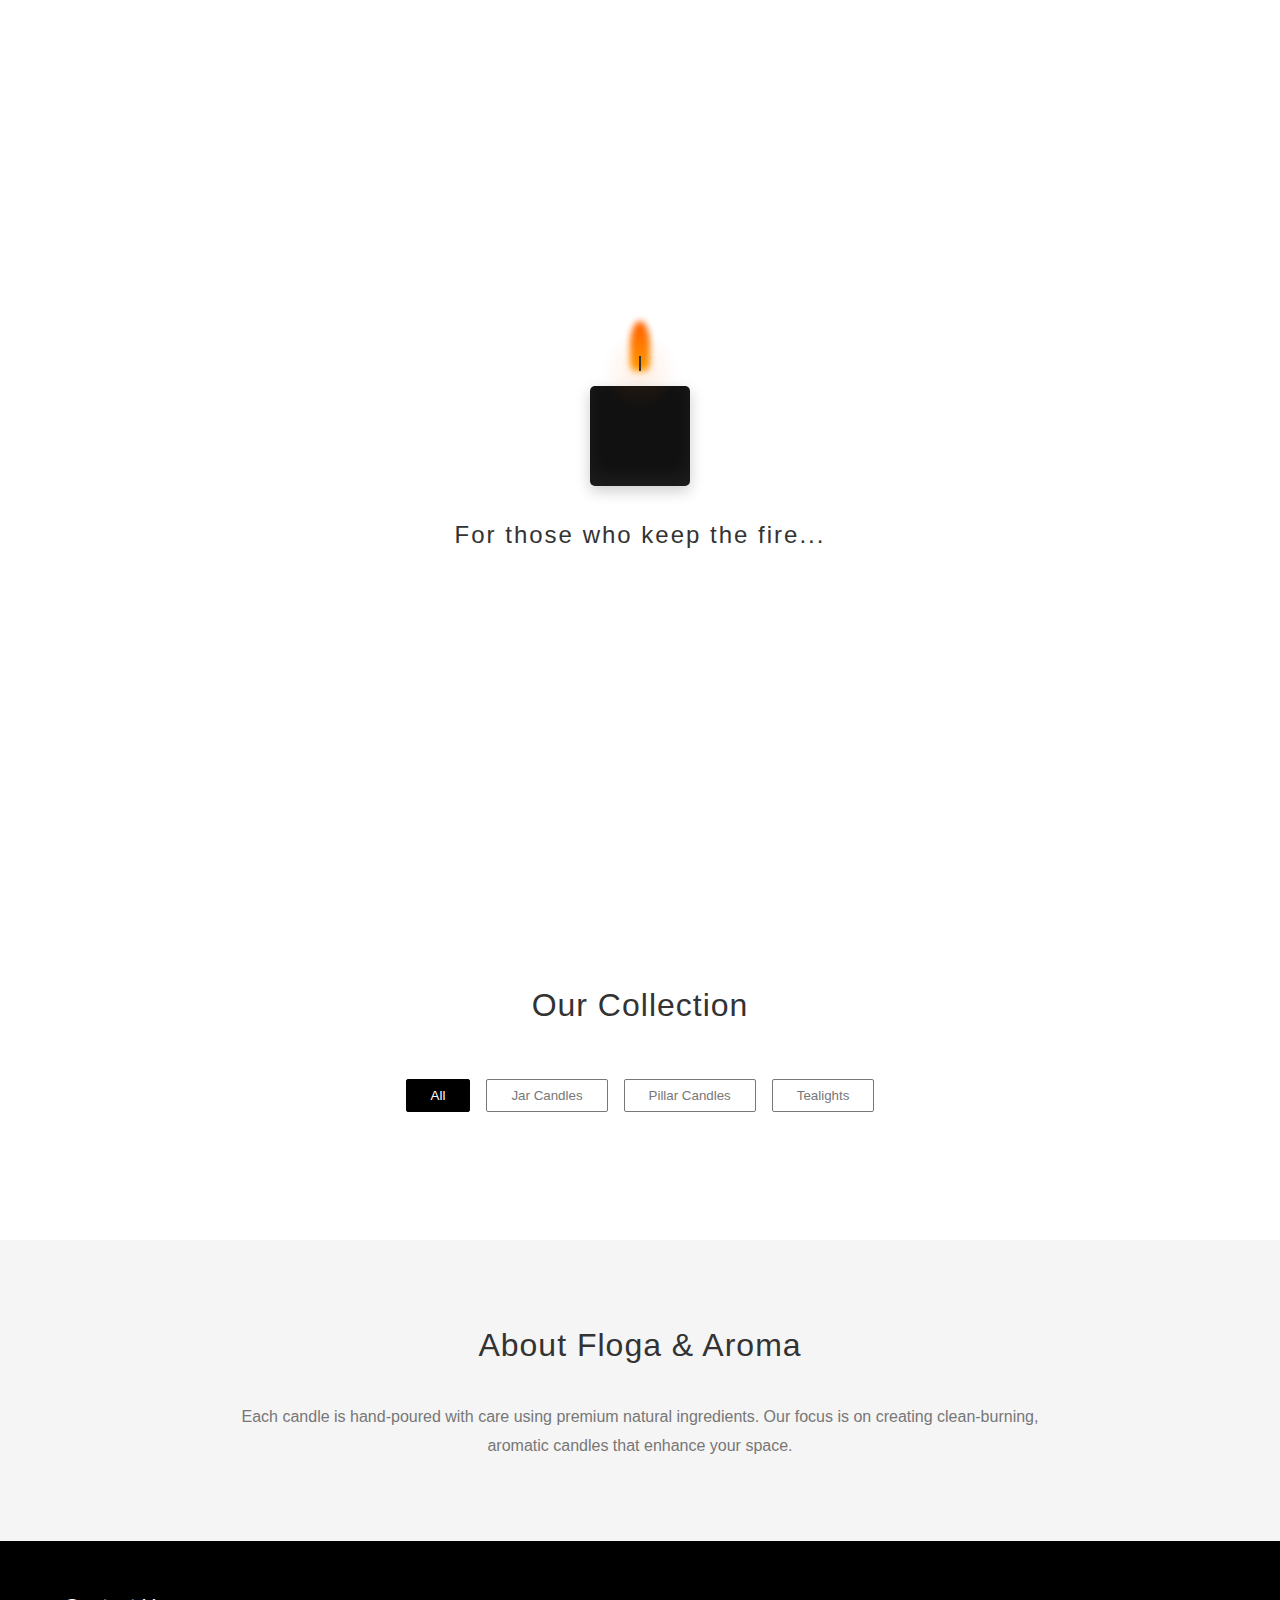
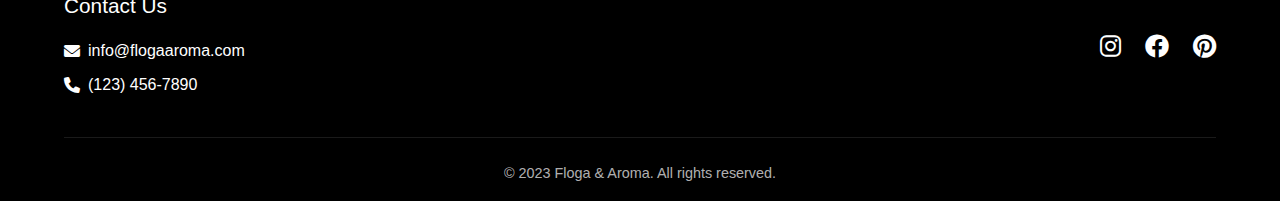
<file: index.html>
<!DOCTYPE html>
<html lang="en">

<head>
  <meta charset="UTF-8">
  <meta name="viewport" content="width=device-width, initial-scale=1.0">
  <title>Floga & Aroma | Handmade Candles</title>
  <link rel="stylesheet" href="style/style.css">
  <link rel="stylesheet" href="https://cdnjs.cloudflare.com/ajax/libs/font-awesome/6.0.0-beta3/css/all.min.css">
  <link rel="preconnect" href="https://fonts.googleapis.com">
  <link rel="preconnect" href="https://fonts.gstatic.com" crossorigin>
  <link rel="icon" href="favicon-new.svg" type="image/svg+xml">
  <link
    href="https://fonts.googleapis.com/css2?family=Bodoni+Moda:ital,opsz,wght@0,6..96,400..900;1,6..96,400..900&family=Playfair+Display:ital,wght@0,400..900;1,400..900&family=Tangerine:wght@400;700&family=WindSong:wght@400;500&display=swap"
    rel="stylesheet">
</head>

<body>
  <div class="loader">
    <div class="candle-container">
      <!-- Black Tin Candle -->
      <div class="tin-body"></div>
      <div class="tin-lid"></div>

      <!-- Wick -->
      <div class="wick"></div>

      <!-- Flame + Glow -->
      <div class="flame"></div>
      <div class="flame-glow"></div>
    </div>

    <!-- Your Text -->
    <p class="loading-text">For those who keep the fire...</p>
  </div>

  <header>
    <div class="logo">Floga & Aroma</div>
    <nav>
      <ul>
        <li><a href="#products">Products</a></li>
        <li><a href="#about">About</a></li>
        <li><a href="#contact">Contact</a></li>
      </ul>
    </nav>
  </header>

  <main>
    <section class="hero">
      <h1>Handcrafted Candles</h1>
      <p>Natural. Aromatic. Beautiful.</p>
      <a href="#products" class="cta-button">View Prices</a>
    </section>

    <section id="products" class="products">
      <h2>Our Collection</h2>
      <div class="filter-container">
        <button class="filter-btn active" data-filter="all">All</button>
        <button class="filter-btn" data-filter="jar">Jar Candles</button>
        <button class="filter-btn" data-filter="pillar">Pillar Candles</button>
        <button class="filter-btn" data-filter="tealight">Tealights</button>
      </div>
      <div class="product-grid">
        <!-- Products will be loaded via JavaScript -->
      </div>
    </section>

    <section id="about" class="about">
      <div class="about-content">
        <h2>About Floga & Aroma</h2>
        <p>Each candle is hand-poured with care using premium natural ingredients. Our focus is on creating
          clean-burning, aromatic candles that enhance your space.</p>
      </div>
    </section>
  </main>

  <footer id="contact">
    <div class="footer-content">
      <div class="contact-info">
        <h3>Contact Us</h3>
        <p><i class="fas fa-envelope"></i> info@flogaaroma.com</p>
        <p><i class="fas fa-phone"></i> (123) 456-7890</p>
      </div>
      <div class="social-links">
        <a href="#"><i class="fab fa-instagram"></i></a>
        <a href="#"><i class="fab fa-facebook"></i></a>
        <a href="#"><i class="fab fa-pinterest"></i></a>
      </div>
    </div>
    <div class="copyright">
      <p>&copy; 2023 Floga & Aroma. All rights reserved.</p>
    </div>
  </footer>

  <script src="script/script.js"></script>
</body>

</html>
</file>
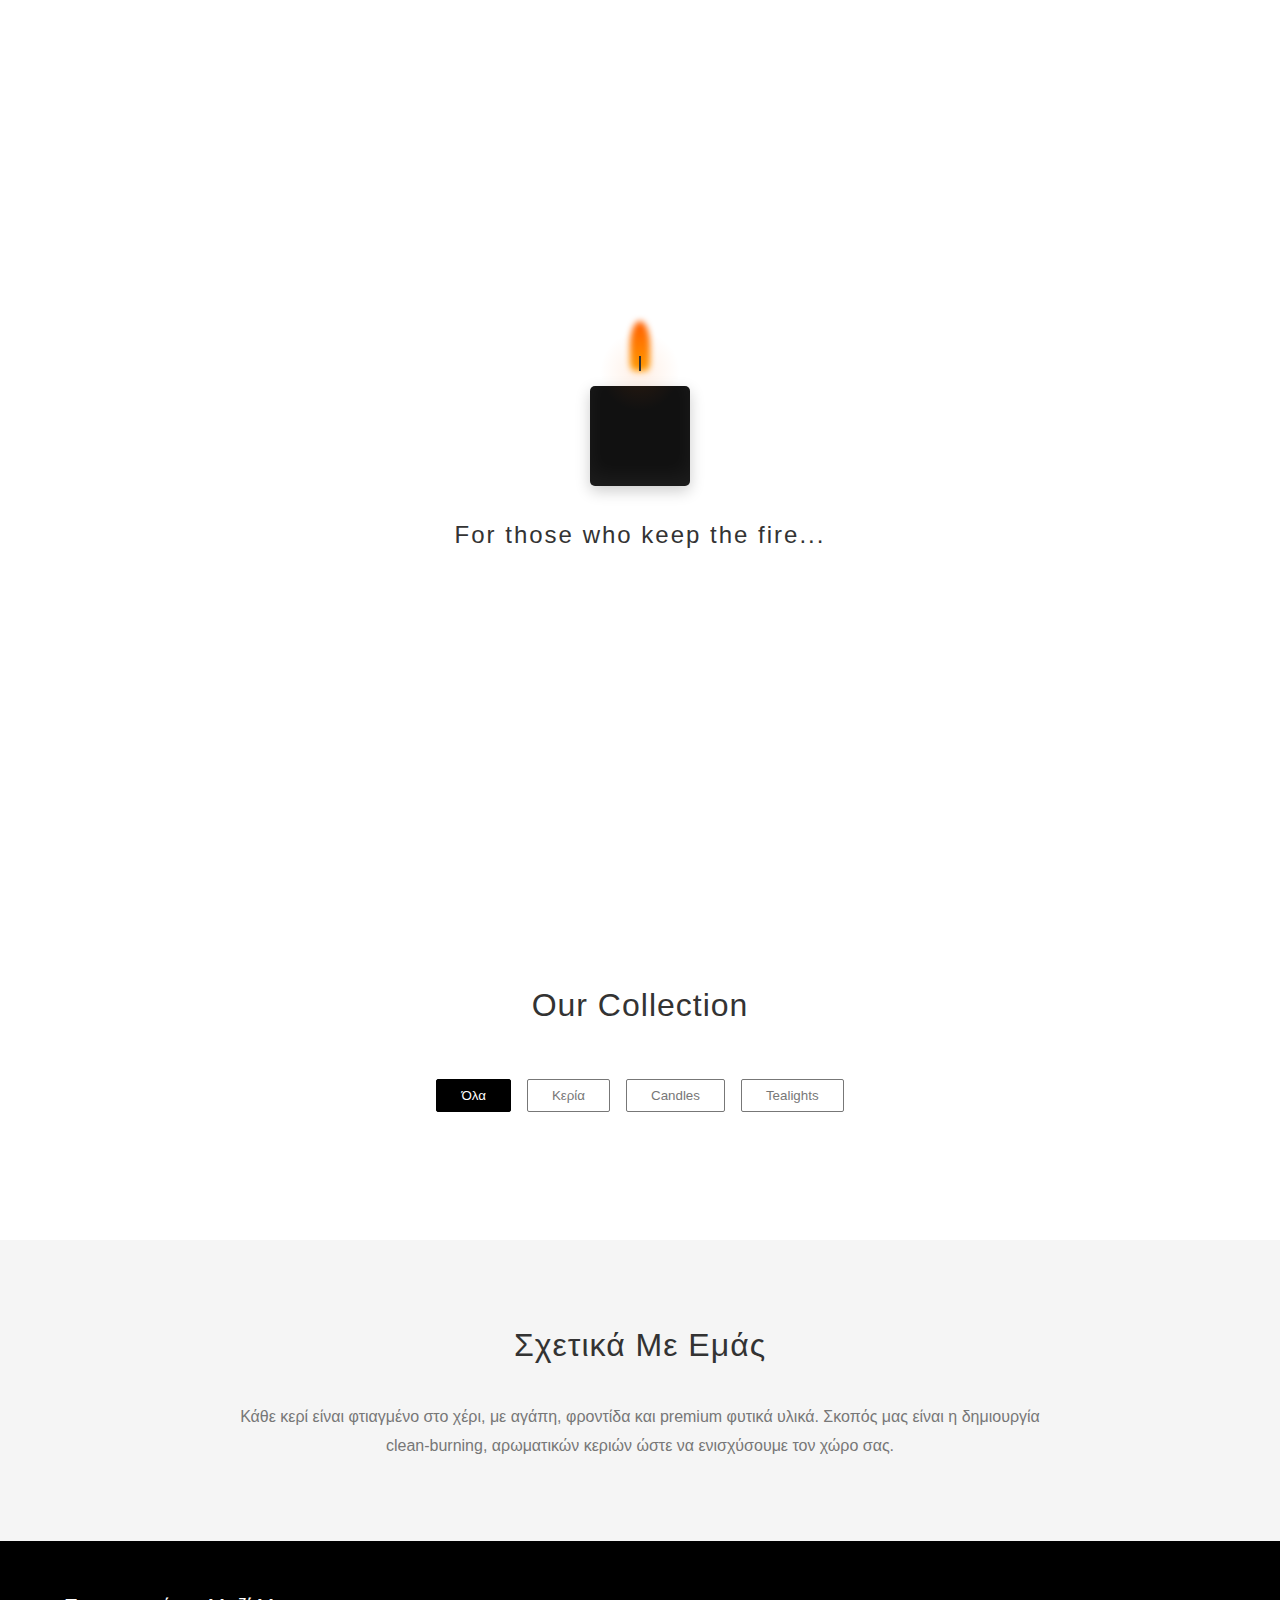
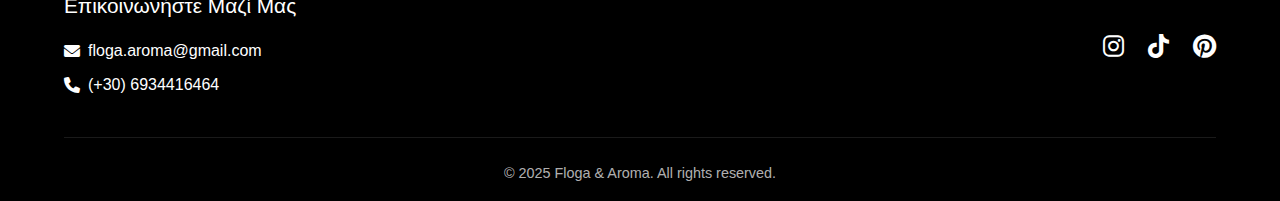
<file: gr.html>
<!DOCTYPE html>
<html lang="en">

<head>
  <meta charset="UTF-8">
  <meta name="viewport" content="width=device-width, initial-scale=1.0">
  <title>Floga & Aroma | Handmade Candles</title>
  <link rel="stylesheet" href="style/style.css">
  <link rel="stylesheet" href="https://cdnjs.cloudflare.com/ajax/libs/font-awesome/6.0.0-beta3/css/all.min.css">
  <link rel="preconnect" href="https://fonts.googleapis.com">
  <link rel="preconnect" href="https://fonts.gstatic.com" crossorigin>
  <link href="https://fonts.googleapis.com/css2?family=Playfair+Display:ital,wght@0,400..900;1,400..900&display=swap"
    rel="stylesheet">
  <link
    href="https://fonts.googleapis.com/css2?family=Bodoni+Moda:ital,opsz,wght@0,6..96,400..900;1,6..96,400..900&family=Playfair+Display:ital,wght@0,400..900;1,400..900&family=Tangerine:wght@400;700&family=WindSong:wght@400;500&display=swap"
    rel="stylesheet">
</head>

<body>
  <div class="loader">
    <div class="candle-container">
      <!-- Black Tin Candle -->
      <div class="tin-body"></div>
      <div class="tin-lid"></div>

      <!-- Wick -->
      <div class="wick"></div>

      <!-- Flame + Glow -->
      <div class="flame"></div>
      <div class="flame-glow"></div>
    </div>

    <!-- Your Text -->
    <p class="loading-text">For those who keep the fire...</p>
  </div>

  <header>
    <div class="logo">Floga & Aroma</div>
    <nav>
      <ul>
        <li><a class="button" href="#products">Προϊόντα</a></li>
        <li><a class="button" href="#about">Σχετικά</a></li>
        <li><a class="button" href="#contact">Επικοινωνία</a></li>
        <li><a class="button" href="index.html"><img alt="english language" class="language-icon" src="icon/en.png"></a>
        </li>
      </ul>
    </nav>
  </header>

  <main>
    <section class="hero">
      <h1>Χεροποίητα Κεριά</h1>
      <p>Φυτικά. Αρωματικά. Όμορφα.</p>
      <a href="#products" class="cta-button">Τιμές</a>
    </section>

    <section id="products" class="products">
      <h2>Our Collection</h2>
      <div class="filter-container">
        <button class="filter-btn active" data-filter="all">Όλα</button>
        <button class="filter-btn" data-filter="jar">Κερία</button>
        <button class="filter-btn" data-filter="pillar">Candles</button>
        <button class="filter-btn" data-filter="tealight">Tealights</button>
      </div>
      <div class="product-grid">
        <!-- Products will be loaded via JavaScript -->
      </div>
    </section>

    <section id="about" class="about">
      <div class="about-content">
        <h2>Σχετικά Με Εμάς</h2>
        <p>Κάθε κερί είναι φτιαγμένο στο χέρι, με αγάπη, φροντίδα και premium φυτικά υλικά. Σκοπός μας είναι η
          δημιουργία
          clean-burning, αρωματικών κεριών ώστε να ενισχύσουμε τον χώρο σας.</p>
      </div>
    </section>
  </main>

  <footer id="contact">
    <div class="footer-content">
      <div class="contact-info">
        <h3>Επικοινωνήστε Μαζί Μας</h3>
        <p><i class="fas fa-envelope"></i> floga.aroma@gmail.com</p>
        <p><i class="fas fa-phone"></i> (+30) 6934416464</p>
      </div>
      <div class="social-links">
        <a href="https://www.instagram.com/floga.aroma/" target="_blank"><i class="fab fa-instagram"></i></a>
        <a href="#"><i class="fab fa-tiktok"></i></a>
        <a href="#"><i class="fab fa-pinterest"></i></a>
      </div>
    </div>
    <div class="copyright">
      <p>&copy; 2025 Floga & Aroma. All rights reserved.</p>
    </div>
  </footer>

  <script src="script/gr-script.js"></script>

</body>

</html>
</file>
<file: style/style.css>
:root {
    --primary: #000000;
    --secondary: #ffffff;
    --accent: #f5f5f5;
    --text: #333333;
    --light-text: #777777;
}

* {
    margin: 0;
    padding: 0;
    box-sizing: border-box;
    font-family: 'Helvetica Neue', Arial, sans-serif;
}

body {
    background-color: var(--secondary);
    color: var(--text);
    line-height: 1.6;
    overflow-x: hidden;
}

/* Loader */

/* Replace the current .loader CSS with this */
.loader {
  position: fixed;
  top: 0;
  left: 0;
  width: 100%;
  height: 100%;
  background: white;
  display: flex;
  flex-direction: column;
  justify-content: center;
  align-items: center;
  z-index: 9999;
}

.candle-container {
  position: relative;
  width: 120px;
  height: 140px;
}

/* Black Tin Body (Matte Finish) */
.tin-body {
  position: absolute;
  bottom: 0;
  left: 50%;
  transform: translateX(-50%);
  width: 100px;
  height: 100px;
  background: #111;
  border-radius: 5px;
  box-shadow: 
    inset 0 -10px 20px rgba(255,255,255,0.05),
    0 5px 15px rgba(0,0,0,0.2);
}



/* Wick (Centered) */
.wick {
  position: absolute;
  top: 10px;
  left: 50%;
  transform: translateX(-50%);
  width: 2px;
  height: 15px;
  background: #333;
  z-index: 10;
}

/* Flame (Modern + Vibrant) */
.flame {
  position: absolute;
  top: -25px;
  left: 50%;
  transform: translateX(-50%);
  width: 20px;
  height: 50px;
  background: linear-gradient(to top, #ff9a00, #ff5e00);
  border-radius: 50% 50% 20% 20%;
  filter: blur(3px);
  animation: 
    flicker 2s ease-in-out infinite alternate,
    sway 4s ease-in-out infinite;
  z-index: 5;
}

/* Glow (Subtle Light on Tin) */
.flame-glow {
  position: absolute;
  top: -15px;
  left: 50%;
  transform: translateX(-50%);
  width: 80px;
  height: 80px;
  background: radial-gradient(circle, rgba(255,100,0,0.1) 0%, rgba(255,100,0,0) 70%);
  animation: pulse 3s infinite alternate;
}

/* Animations */
@keyframes flicker {
  0%, 100% { height: 50px; width: 20px; opacity: 0.9; }
  25% { height: 55px; width: 18px; opacity: 1; }
  50% { height: 45px; width: 22px; opacity: 0.8; }
  75% { height: 60px; width: 15px; opacity: 1; }
}

@keyframes sway {
  0%, 100% { transform: translateX(-50%) rotate(-1deg); }
  50% { transform: translateX(-50%) rotate(1deg); }
}

@keyframes pulse {
  0% { opacity: 0.2; }
  100% { opacity: 0.4; }
}

/* Your Text */
.loading-text {
  margin-top: 30px;
  font-family: 'Helvetica Neue', sans-serif;
  font-weight: 300;
  font-size: 24px;
  letter-spacing: 2px;
  color: #333;
  animation: fade 2s infinite alternate;
}

@keyframes fade {
  0% { opacity: 0.5; }
  100% { opacity: 1; }
}


/* Header */
header {
    position: fixed;
    top: 0;
    width: 100%;
    padding: 1.5rem 5%;
    display: flex;
    justify-content: space-between;
    align-items: center;
    background-color: var(--secondary);
    z-index: 1000;
    box-shadow: 0 2px 10px rgba(0, 0, 0, 0.05);
}

.logo {
    font-family:"Tangerine";
    font-size: 2.8rem;
    font-weight: 700;
    letter-spacing: 1px;
    color: var(--primary);
}

nav ul {
    display: flex;
    list-style: none;
}

nav ul li {
    margin-left: 2rem;
}

nav ul li a {
    text-decoration: none;
    color: var(--text);
    font-weight: 500;
    transition: color 0.3s;
    position: relative;
}

nav ul li a::after {
    content: '';
    position: absolute;
    width: 0;
    height: 2px;
    bottom: -5px;
    left: 0;
    background-color: var(--primary);
    transition: width 0.3s;
}

nav ul li a:hover::after {
    width: 100%;
}

/* Hero Section */
.hero {
    height: 100vh;
    display: flex;
    flex-direction: column;
    justify-content: center;
    align-items: center;
    text-align: center;
    padding: 0 5%;
    background: linear-gradient(rgba(255, 255, 255, 0.9), rgba(255, 255, 255, 0.9)), 
                url('https://images.unsplash.com/photo-1605100804763-247f67b3557e?ixlib=rb-1.2.1&auto=format&fit=crop&w=1350&q=80') no-repeat center center/cover;
}

.hero h1 {
    font-size: 3.5rem;
    margin-bottom: 1rem;
    font-weight: 300;
    letter-spacing: 2px;
}

.hero p {
    font-size: 1.2rem;
    margin-bottom: 2rem;
    color: var(--light-text);
    font-weight: 300;
}

.cta-button {
    padding: 0.8rem 2rem;
    background-color: var(--primary);
    color: var(--secondary);
    text-decoration: none;
    border-radius: 2px;
    font-weight: 500;
    transition: all 0.3s;
    border: 1px solid var(--primary);
}

.cta-button:hover {
    background-color: transparent;
    color: var(--primary);
}

/* Products Section */
.products {
    padding: 5rem 5%;
    background-color: var(--secondary);
}

.products h2 {
    text-align: center;
    font-size: 2rem;
    margin-bottom: 3rem;
    font-weight: 300;
    letter-spacing: 1px;
}

.filter-container {
    display: flex;
    justify-content: center;
    margin-bottom: 2rem;
    flex-wrap: wrap;
}

.filter-btn {
    padding: 0.5rem 1.5rem;
    margin: 0 0.5rem 1rem;
    background-color: transparent;
    border: 1px solid var(--light-text);
    color: var(--light-text);
    cursor: pointer;
    transition: all 0.3s;
    border-radius: 2px;
}

.filter-btn.active, .filter-btn:hover {
    background-color: var(--primary);
    color: var(--secondary);
    border-color: var(--primary);
}

.product-grid {
    display: grid;
    grid-template-columns: repeat(auto-fill, minmax(280px, 1fr));
    gap: 2rem;
    margin-top: 2rem;
}

.product-card {
    background-color: var(--secondary);
    border: 1px solid #eee;
    border-radius: 2px;
    overflow: hidden;
    transition: transform 0.3s, box-shadow 0.3s;
    display: flex;
    flex-direction: column;
}

.product-card:hover {
    transform: translateY(-5px);
    box-shadow: 0 10px 20px rgba(0, 0, 0, 0.05);
}

.product-image {
    height: 250px;
    background-color: var(--accent);
    display: flex;
    justify-content: center;
    align-items: center;
    overflow: hidden;
}

.product-image img {
    width: 100%;
    height: 100%;
    object-fit: cover;
    transition: transform 0.5s;
}

.product-card:hover .product-image img {
    transform: scale(1.05);
}

.product-info {
    padding: 1.5rem;
    flex-grow: 1;
    display: flex;
    flex-direction: column;
}

.product-info h3 {
    font-size: 1.2rem;
    margin-bottom: 0.5rem;
    font-weight: 500;
}

.product-info p {
    color: var(--light-text);
    margin-bottom: 1rem;
    font-size: 0.9rem;
    flex-grow: 1;
}

.product-price {
    font-size: 1.3rem;
    font-weight: 500;
    margin-top: auto;
}

/* About Section */
.about {
    padding: 5rem 5%;
    background-color: var(--accent);
}

.about-content {
    max-width: 800px;
    margin: 0 auto;
    text-align: center;
}

.about-content h2 {
    font-size: 2rem;
    margin-bottom: 2rem;
    font-weight: 300;
    letter-spacing: 1px;
}

.about-content p {
    color: var(--light-text);
    line-height: 1.8;
}

/* Footer */
footer {
    background-color: var(--primary);
    color: var(--secondary);
    padding: 3rem 5% 1rem;
}

.footer-content {
    display: flex;
    justify-content: space-between;
    align-items: center;
    margin-bottom: 2rem;
    flex-wrap: wrap;
}

.contact-info h3 {
    font-size: 1.3rem;
    margin-bottom: 1rem;
    font-weight: 400;
}

.contact-info p {
    margin-bottom: 0.5rem;
    display: flex;
    align-items: center;
}

.contact-info i {
    margin-right: 0.5rem;
    font-size: 1rem;
}

.social-links {
    display: flex;
}

.social-links a {
    color: var(--secondary);
    font-size: 1.5rem;
    margin-left: 1.5rem;
    transition: opacity 0.3s;
}

.social-links a:hover {
    opacity: 0.7;
}

.copyright {
    text-align: center;
    padding-top: 1.5rem;
    border-top: 1px solid rgba(255, 255, 255, 0.1);
    color: rgba(255, 255, 255, 0.7);
    font-size: 0.9rem;
}

/* Responsive Design */
@media (max-width: 768px) {
    .hero h1 {
        font-size: 2.5rem;
    }
    
    .footer-content {
        flex-direction: column;
        text-align: center;
    }
    
    .social-links {
        margin-top: 1.5rem;
    }
    
    .social-links a {
        margin: 0 0.75rem;
    }
}

@media (max-width: 480px) {
    header {
        padding: 1rem 5%;
    }
    
    .logo {
        font-size: 1.5rem;
    }
    
    nav ul li {
        margin-left: 1rem;
    }
    
    .hero h1 {
        font-size: 2rem;
    }
    
    .product-grid {
        grid-template-columns: 1fr;
    }
}
</file>
